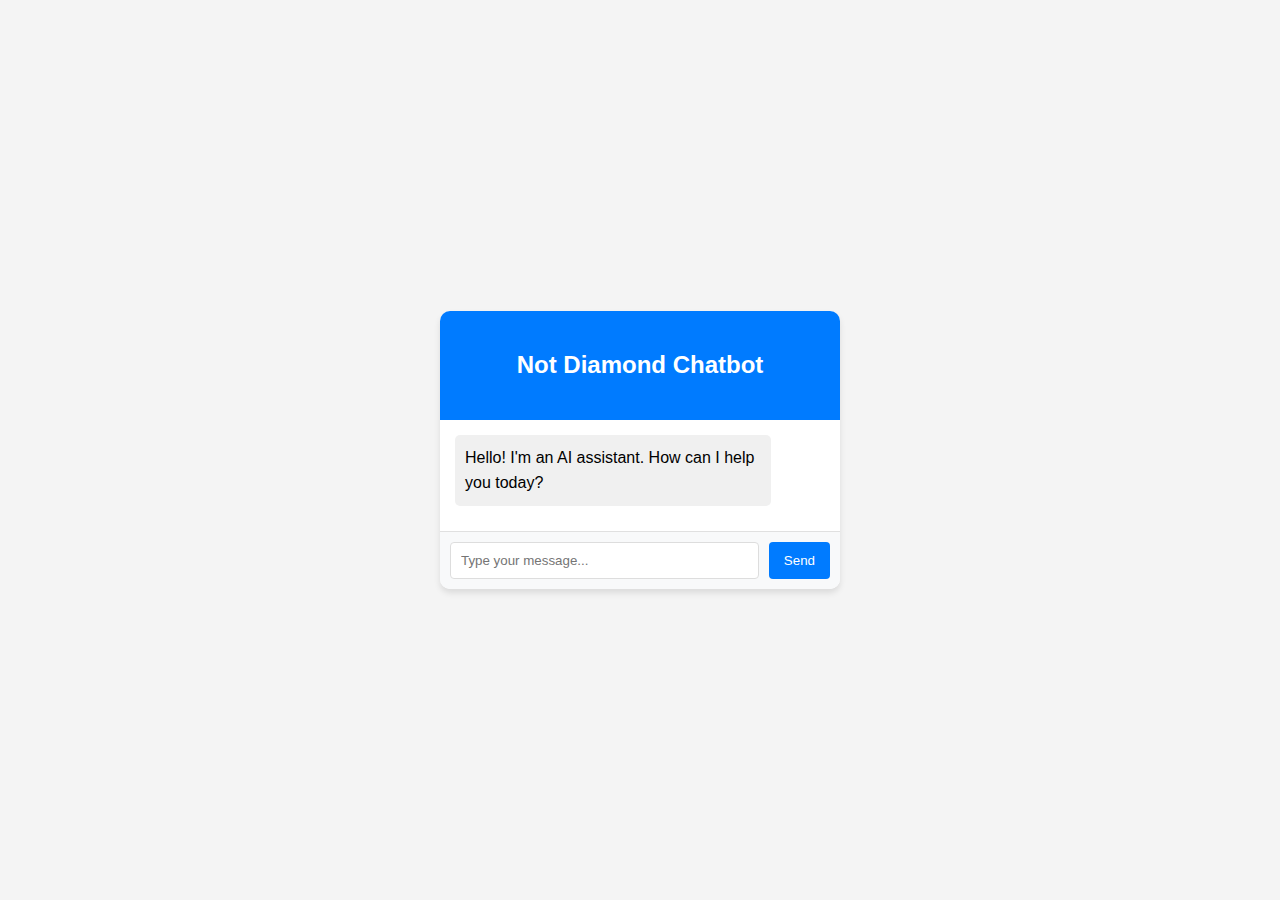
<file: chatbot.html>
<!DOCTYPE html>
<html lang="en">
<head>
    <meta charset="UTF-8">
    <title>Not Diamond Chatbot</title>
    <meta name="viewport" content="width=device-width, initial-scale=1.0">
    <style>
        /* CSS Styles */
        body {
            font-family: 'Arial', sans-serif;
            background-color: #f4f4f4;
            display: flex;
            justify-content: center;
            align-items: center;
            height: 100vh;
            margin: 0;
            line-height: 1.6;
        }

        .chat-container {
            width: 400px;
            background-color: white;
            border-radius: 10px;
            box-shadow: 0 4px 6px rgba(0,0,0,0.1);
            overflow: hidden;
            max-height: 90vh;
            display: flex;
            flex-direction: column;
        }

        .chat-header {
            background-color: #007bff;
            color: white;
            padding: 15px;
            text-align: center;
        }

        .chat-messages {
            flex-grow: 1;
            overflow-y: auto;
            padding: 15px;
            display: flex;
            flex-direction: column;
            max-height: 500px;
        }

        .message {
            margin-bottom: 10px;
            padding: 10px;
            border-radius: 5px;
            max-width: 80%;
            word-wrap: break-word;
        }

        .user-message {
            background-color: #e6f3ff;
            align-self: flex-end;
            margin-left: auto;
            text-align: right;
        }

        .ai-message {
            background-color: #f0f0f0;
            align-self: flex-start;
        }

        .error-message {
            background-color: #ffdddd;
            color: red;
        }

        .chat-input {
            display: flex;
            padding: 10px;
            background-color: #f8f9fa;
            border-top: 1px solid #e0e0e0;
        }

        .chat-input input {
            flex-grow: 1;
            padding: 10px;
            border: 1px solid #ddd;
            border-radius: 4px;
            margin-right: 10px;
        }

        .chat-input button {
            padding: 10px 15px;
            background-color: #007bff;
            color: white;
            border: none;
            border-radius: 4px;
            cursor: pointer;
        }

        .loading {
            text-align: center;
            color: #888;
            padding: 10px;
            font-style: italic;
        }

        /* Responsive Design */
        @media (max-width: 480px) {
            .chat-container {
                width: 95%;
                height: 100vh;
                border-radius: 0;
            }
        }
    </style>
</head>
<body>
    <div class="chat-container">
        <div class="chat-header">
            <h2>Not Diamond Chatbot</h2>
        </div>
        
        <div class="chat-messages" id="chatMessages">
            <!-- Messages will be dynamically added here -->
        </div>
        
        <div class="chat-input">
            <input 
                type="text" 
                id="messageInput" 
                placeholder="Type your message..."
            >
            <button id="sendButton">Send</button>
        </div>
    </div>

    <script>
         document.addEventListener('DOMContentLoaded', () => {
            const messageInput = document.getElementById('messageInput');
            const sendButton = document.getElementById('sendButton');
            const chatMessages = document.getElementById('chatMessages');

            // Not Diamond API Configuration
            const API_ENDPOINT = 'https://api.openai.com/v1/chat/completions';
            const API_KEY = 'sk-1ca72291925e4eac95cb95bccfaa93478e1454c19088f3db';

            // Function to add message to chat
            function addMessage(message, type) {
                const messageElement = document.createElement('div');
                messageElement.classList.add('message', `${type}-message`);
                messageElement.textContent = message;
                chatMessages.appendChild(messageElement);
                
                // Auto-scroll to bottom
                chatMessages.scrollTop = chatMessages.scrollHeight;
            }

            // Function to show loading indicator
            function showLoading() {
                const loadingElement = document.createElement('div');
                loadingElement.classList.add('message', 'loading');
                loadingElement.textContent = 'Generating response...';
                chatMessages.appendChild(loadingElement);
                chatMessages.scrollTop = chatMessages.scrollHeight;
                return loadingElement;
            }

            // Function to remove loading indicator
            function removeLoading(loadingElement) {
                if (loadingElement && loadingElement.parentNode) {
                    loadingElement.parentNode.removeChild(loadingElement);
                }
            }

            // Function to send message
            async function sendMessage() {
                const message = messageInput.value.trim();
                if (!message) return;

                // Add user message
                addMessage(message, 'user');
                messageInput.value = '';
                
                // Disable input during processing
                messageInput.disabled = true;
                sendButton.disabled = true;

                // Show loading indicator
                const loadingElement = showLoading();

                try {
                    // API Call
                    const response = await fetch(API_ENDPOINT, {
                        method: 'POST',
                        headers: {
                            'Content-Type': 'application/json',
                            'Authorization': `Bearer ${API_KEY}`
                        },
                        body: JSON.stringify({
                            model: "gpt-3.5-turbo",
                            messages: [
                                {
                                    role: "system", 
                                    content: "You are a helpful assistant."
                                },
                                {
                                    role: "user", 
                                    content: message
                                }
                            ]
                        })
                    });

                    // Remove loading indicator
                    removeLoading(loadingElement);

                    if (!response.ok) {
                        const errorBody = await response.text();
                        throw new Error(`API request failed: ${errorBody}`);
                    }

                    const data = await response.json();
                    
                    // Extract AI response
                    const aiMessage = data.choices[0].message.content.trim();
                    
                    // Add AI response
                    addMessage(aiMessage, 'ai');
                } catch (error) {
                    console.error('Error:', error);
                    
                    // Remove loading indicator
                    removeLoading(loadingElement);
                    
                    // Add error message
                    addMessage(`Sorry, something went wrong: ${error.message}`, 'error');
                } finally {
                    // Re-enable input
                    messageInput.disabled = false;
                    sendButton.disabled = false;
                    messageInput.focus();
                }
            }

            // Event Listeners
            sendButton.addEventListener('click', sendMessage);
            messageInput.addEventListener('keypress', (e) => {
                if (e.key === 'Enter') {
                    sendMessage();
                }
            });

            // Welcome message
            addMessage('Hello! I\'m an AI assistant. How can I help you today?', 'ai');
        });
    </script>
</body>
</html>
</file>
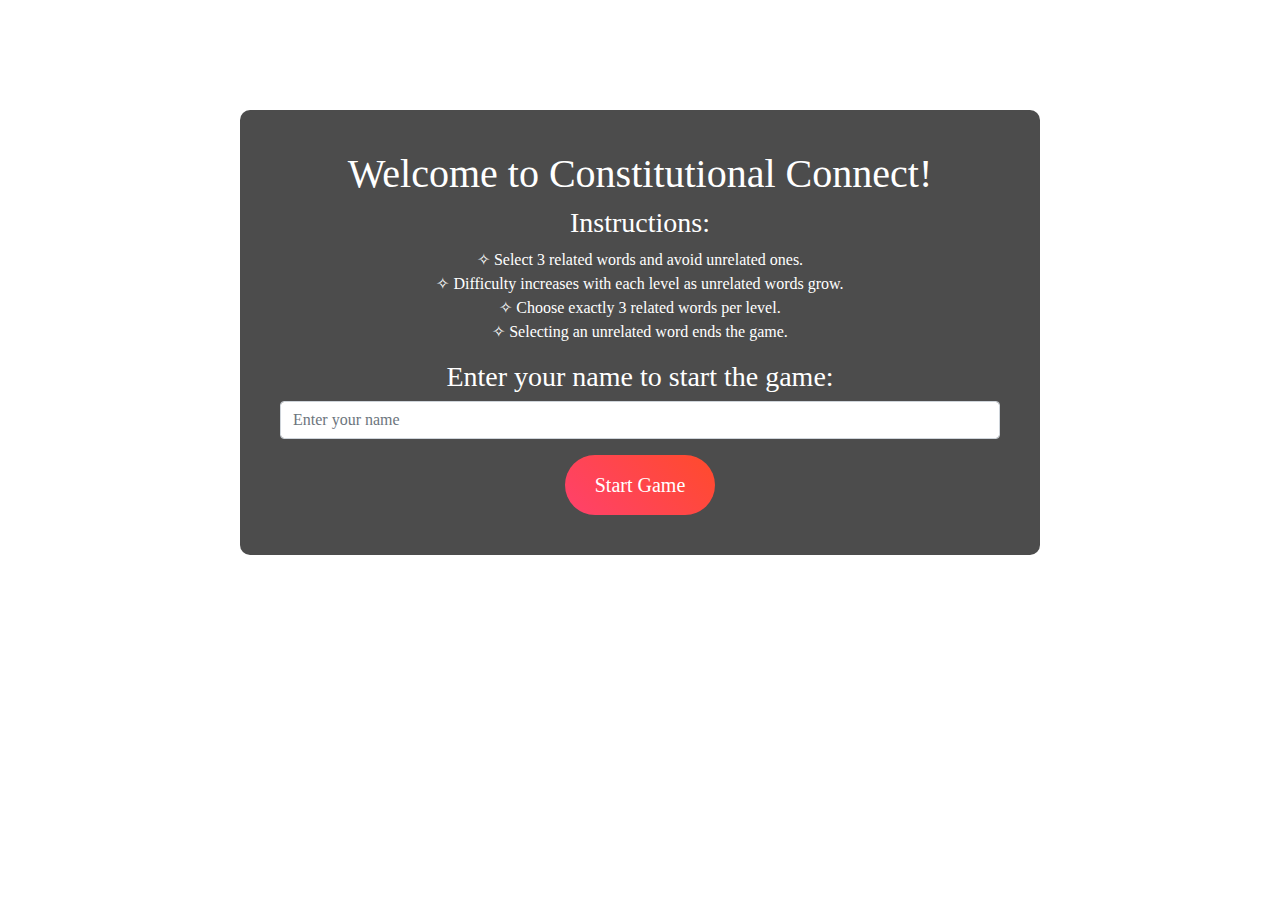
<file: CONSTITUTIONAL CONNECT/constitutionalconnect.html>
<!DOCTYPE html>
<html lang="en">
<head>
    <meta charset="UTF-8">
    <meta name="viewport" content="width=device-width, initial-scale=1.0">
    <title>Constitutional Connect</title>
   
    <link rel="stylesheet" href="https://stackpath.bootstrapcdn.com/bootstrap/4.5.2/css/bootstrap.min.css">
    <link href="https://fonts.googleapis.com/css2?family=Press+Start+2P&display=swap" rel="stylesheet">
    <style>
        body {
            font-family: 'Creepster', cursive;
            background: url(https://i.pinimg.com/originals/46/6b/18/466b185d7e230e884b1d6d638d4507e4.gif);
            background-size: cover;
            color: white;
            text-align: center;
            overflow: hidden;
        }
        .container {
            margin: 20px auto;
            margin-top: 110px;
            padding: 40px;
            border-radius: 10px;
            background-color: rgba(0, 0, 0, 0.7);
            box-shadow: 0 0 20px rgba(255, 255, 255, 0.5);
            width: 80%;
            max-width: 800px;
            animation: fadeIn 1s;
        }
        @keyframes fadeIn {
            from { opacity: 0; }
            to { opacity: 1; }
        }
        .word {
            display: inline-block;
            margin: 15px;
            padding: 15px;
            border: 2px solid #007BFF;
            border-radius: 5px;
            cursor: pointer;
            transition: background-color 0.3s, transform 0.3s;
            font-size: 24px;
        }
        .word:hover {
            background-color: #007BFF;
            color: white;
            transform: scale(1.1);
        }
        .hidden {
            display: none;
        }
        .score {
            font-size: 24px;
            margin-top: 20px;
        }
        .button {
            padding: 15px 30px;
            background: linear-gradient(45deg, #ff416c, #ff4b2b);
            color: white;
            border: none;
            border-radius: 50px;
            cursor: pointer;
            transition: transform 0.3s, box-shadow 0.3s;
            font-size: 20px;
        }
        .button:hover {
            transform: scale(1.1);
            box-shadow: 0 0 10px #ff4b2b;
        }
    </style>
</head>
<body>
    <audio id="backgroundMusic" src="backgroundmusic.mp3" loop></audio>
    <audio id="winSound" src="win.mp3"></audio>
    <audio id="loseSound" src="lose.mp3"></audio>
    <audio id="clickSound" src="click.mp3"></audio>

    <div class="container" id="welcome">
        <h1>Welcome to Constitutional Connect!</h1>
        <h3>Instructions:</h3>
        <p>✧ Select 3 related words and avoid unrelated ones.<br>
            ✧ Difficulty increases with each level as unrelated words grow.<br>
            ✧ Choose exactly 3 related words per level.<br>
            ✧ Selecting an unrelated word ends the game.</p>
        <h3>Enter your name to start the game:</h3>
        <input type="text" id="playerName" class="form-control mb-3" placeholder="Enter your name" required>
        <button class="button" id="startGame">Start Game</button>
    </div>

    <div class="container hidden" id="gameArea">
        <h4 id="greeting"></h4>
        <h2>Select words related to Constitution of India.</h2>
        <div id="levels"></div>
        <div class="score hidden" id="scoreDisplay"></div>
        <button class="button hidden" id="restartGame">Go to Home</button>
    </div>

    <script>
        let currentLevel = 1;
        let selectedWords = [];
        let playerName = "";
        let score = 0;  // Initialize score
        const maxWordsPerLevel = { 1: 3, 2: 3, 3: 3, 4: 3, 5: 3, 6: 3, 7: 3, 8: 3, 9: 3, 10: 3 };
        const levels = {
            1: [
                { text: "Preamble", category: "1" },
                { text: "Team", category: "2" },
                { text: "Rights", category: "1" },
                { text: "Justice", category: "1" },
                { text: "Challenge", category: "2" },
            ],
            2: [
                { text: "Equal", category: "2" },
                { text: "Citizen", category: "1" },
                { text: "Authority", category: "1" },
                { text: "Duty", category: "1" },
                { text: "Liberty", category: "2" },
            ],
            3: [
                { text: "Government", category: "1" },
                { text: "living", category: "2" },
                { text: "Right", category: "2" },
                { text: "Leadership", category: "1" },
                { text: "Law", category: "1" },
               
                { text: "Justice", category: "2" },
                
                { text: "Challenge", category: "2" },
            ],
            4: [
            { text: "Liberty", category: "2" },
            { text: "Equally", category: "2" },
                { text: "Citizen", category: "1" },
                { text: "Authority", category: "1" },
                { text: "Duty", category: "1" },
               
                { text: "Leadership", category: "2" },
            ],
            5: [
                { text: "Preamble", category: "1" },
                { text: "Challenge", category: "2" },
                { text: "Rights", category: "1" },
                { text: "Equal", category: "2" },
                { text: "Justice", category: "1" },
                { text: "Freedom", category: "2" },
                
                
            ],
            6: [
            { text: "Collaboration", category: "2" },
                { text: "Preamble", category: "1" },
                { text: "Creativity", category: "2" },
                { text: "Rights", category: "1" },
                { text: "Justice", category: "1" },
                { text: "Unity", category: "2" },
               
                { text: "Respect", category: "2" },
                
            ],
            7: [
                { text: "Liberty", category: "1" },
              
                
                { text: "Teamwork", category: "2" },
                { text: "Solidarity", category: "2" },
                { text: "Duty", category: "1" },
                { text: "Innovation", category: "2" },
                { text: "Technology", category: "2" },
                { text: "Authority", category: "1" },
            ],
            8: [
                { text: "Citizen", category: "1" },
                
               
                { text: "Right", category: "2" },
                { text: "Justice", category: "2" },
                { text: "Leadership", category: "1" },
                { text: "pledge", category: "2" },
                { text: "Law", category: "1" },
                { text: "Challenge", category: "2" },
            ],
            9: [
                { text: "Government", category: "1" },
               
                
                { text: "Rights", category: "2" },
                { text: "Justice", category: "2" },
                { text: "Imagination", category: "2" },
                { text: "Law", category: "1" },
                { text: "Collaboration", category: "2" },
                { text: "Leadership", category: "1" },
            ],
            10: [
               
           
              
                { text: "Freedom", category: "2" },
                { text: "Unity", category: "2" },
                { text: "Innovation", category: "2" },
                { text: "Rights", category: "1" },
                { text: "Technology", category: "2" },
                { text: "Justice", category: "1" },
                { text: "Creativity", category: "2" },
                { text: "Preamble", category: "1" },
            ],
            // ... other levels here ...
        };

        // Play background music on name input
        const playerNameInput = document.getElementById("playerName");
        const bgMusic = document.getElementById("backgroundMusic");
        playerNameInput.addEventListener("input", () => {
            if (!bgMusic.paused) return;
            bgMusic.play().catch(() => {
                console.warn("Autoplay blocked. Music will play on interaction.");
            });
        });

        // Start Game
        document.getElementById("startGame").addEventListener("click", function () {
            const nameInput = playerNameInput.value.trim();
            if (!nameInput) {
                alert("Please enter your name!");
                return;
            }
            playerName = nameInput;
            document.getElementById("welcome").classList.add("hidden");
            document.getElementById("gameArea").classList.remove("hidden");
            document.getElementById("greeting").textContent = `Hello, ${playerName}!`;
            loadLevel(currentLevel);
        });

        // Load Level
        function loadLevel(level) {
            selectedWords = [];
            const levelContainer = document.getElementById("levels");
            levelContainer.innerHTML = `<h3>Level ${level}</h3>`;
            levels[level].forEach((wordObj) => {
                const word = document.createElement("div");
                word.classList.add("word");
                word.textContent = wordObj.text;
                word.dataset.category = wordObj.category;
                word.addEventListener("click", handleWordClick);
                levelContainer.appendChild(word);
            });
        }

        // Handle Word Click
        function handleWordClick() {
            document.getElementById("clickSound").play();
            this.style.backgroundColor = "#28a745";
            this.style.color = "white";
            this.style.pointerEvents = "none";
            selectedWords.push(this);
            if (selectedWords.length === maxWordsPerLevel[currentLevel]) {
                checkSelection();
            }
        }

        // Check Selection
        function checkSelection() {
            const category = selectedWords[0].dataset.category;
            const allSameCategory = selectedWords.every((word) => word.dataset.category === category);
            if (allSameCategory) {
                score += 10;  // Increase score when correct
                if (currentLevel < Object.keys(levels).length) {
                    currentLevel++;
                    loadLevel(currentLevel);
                } else {
                    endGame(true);
                }
            } else {
                endGame(false);
            }
        }

        // End Game
        function endGame(won) {
            document.getElementById("levels").innerHTML = "";
            const scoreDisplay = document.getElementById("scoreDisplay");
            scoreDisplay.textContent = `Score: ${score} | ${won ? "You Won!" : "Game Over!"}`;
            scoreDisplay.classList.remove("hidden");
            document.getElementById(won ? "winSound" : "loseSound").play();
            document.getElementById("restartGame").classList.remove("hidden");
        }

        // Restart Game
        document.getElementById("restartGame").addEventListener("click", function () {
            currentLevel = 1;
            score = 0;  // Reset score
            document.getElementById("scoreDisplay").classList.add("hidden");
            document.getElementById("restartGame").classList.add("hidden");
            document.getElementById("gameArea").classList.add("hidden");
            document.getElementById("welcome").classList.remove("hidden");
        });
    </script>
</body>
</html>

<!--Documentation-->
<!--
1.Background Music :
https://pixabay.com/music/video-games-retro-game-arcade-short-236130/
2.Win sound:
https://pixabay.com/sound-effects/classic-game-action-positive-1-224407/
3. lose sound:
https://pixabay.com/sound-effects/8-bit-video-game-fail-version-2-145478/
4.background Image
https://i.pinimg.com/originals/46/6b/18/466b185d7e230e884b1d6d638d4507e4.gif
5.fonts:
https://fonts.googleapis.com/css2?family=Press+Start+2P&display=swap
-->
</file>
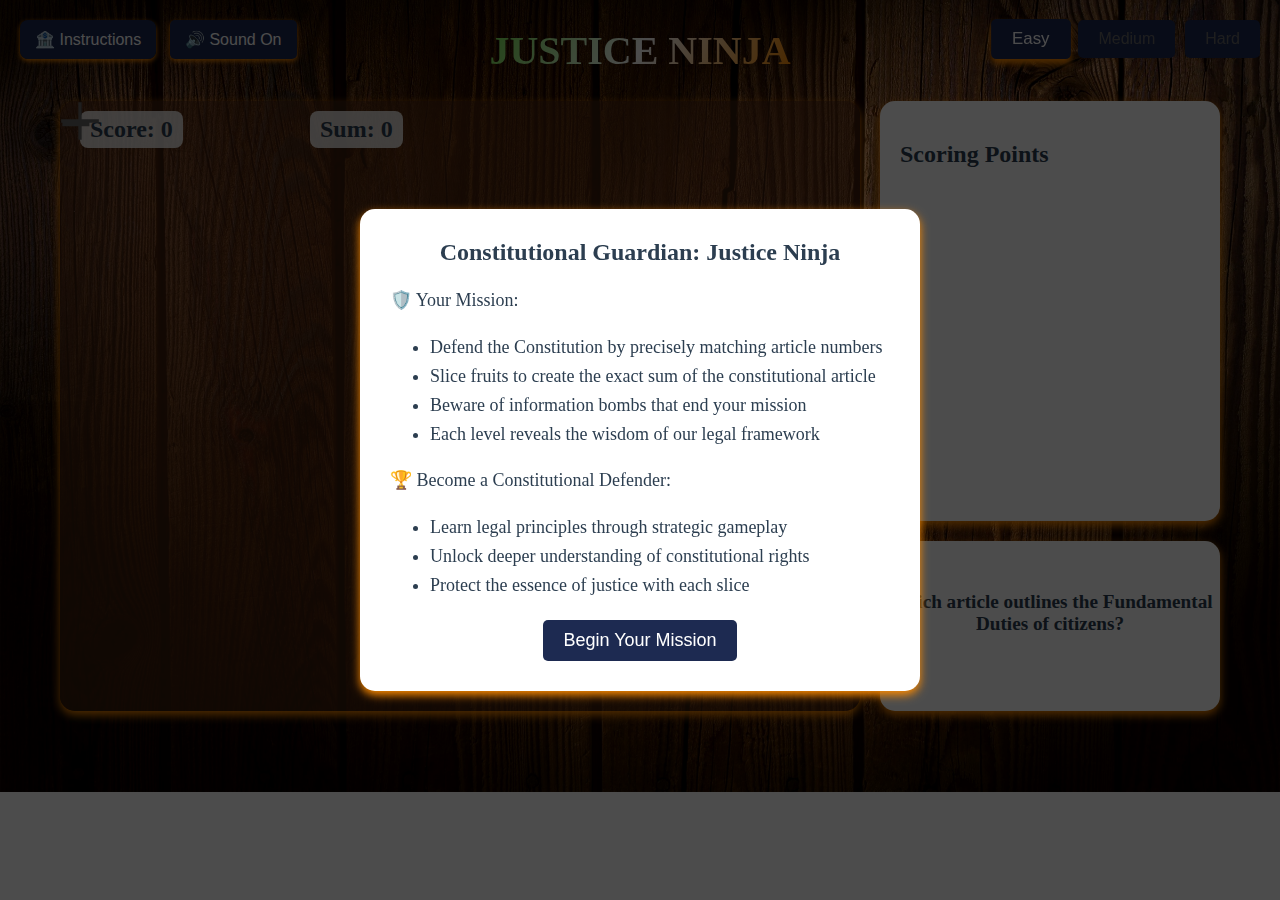
<file: JUSTICE NINJA/ninja.html>
<!DOCTYPE html>
<html lang="en">

<head>
    <meta charset="UTF-8">
    <title>Constitutional Quiz Fruit Ninja</title>
    <style>
        /* General body styles */
        body {
            margin: 0;
            padding: 0;
            display: flex;
            flex-direction: column;
            align-items: center;
            background: url(download.jpg);
            color: #2c3e50;
            font-family: 'Merriweather', serif;
            background-size: cover;
            background-position: center;
            background-repeat: no-repeat;
            height: 100%;
            width: 100%;

        }

        button {
            padding: 10px 15px;
            background: linear-gradient(135deg, #1D2A51, #1D2A51);
            color: white;
            border: none;
            border-radius: 8px;
            cursor: pointer;
            font-size: 16px;
            transition: background-color 0.3s ease, transform 0.3s ease, box-shadow 0.3s ease;
        }

        button:hover {
            background: linear-gradient(135deg, #1D2A51, #1D2A51);
            transform: translateY(-2px);
            box-shadow: 0 8px 12px #FF8C00;
        }

        #page-instructions-btn {
            position: absolute;
            top: 20px;
            left: 20px;
            z-index: 1500;
            box-shadow: 0 2px 5px #FF8C00;
        }

        #sound-toggle {
            position: fixed;
            top: 20px;
            left: 170px;
            z-index: 1500;
        }

        .mode-selection {
            position: fixed;
            top: 20px;
            right: 20px;
            margin: 0;
            display: flex;
            gap: 10px;
        }

        .mode-selection button {
            padding: 10px 20px;
            background-color: #e0e0e0;
            color: #666;
            border: none;
            border-radius: 5px;
            cursor: pointer;
            font-size: 16px;
            transition: all 0.3s ease;
            outline: none;
        }

        .mode-selection button.selected {
            background-color: #1D2A51;
            color: white;
            transform: scale(1.05);
            box-shadow: 0 4px 6px #FF8C00;
        }

        .mode-selection button:hover {
            background-color: #1D2A51;
            color: white;
        }

        .container {
            display: flex;
            flex-direction: row;
            align-items: flex-start;
            justify-content: center;
            gap: 20px;
            margin-bottom: 20px;
        }

        #game-container {
            width: 800px;
            height: 610px;
            background-color: #5e32158c;
            position: relative;
            overflow: hidden;
            cursor: none;
            border-radius: 15px;
            box-shadow: 0 4px 10px #FF8C00;
        }

        .fruit,
        .fruit-half {
            position: absolute;
            display: flex;
            align-items: center;
            justify-content: center;
            user-select: none;
        }

        .fruit {
            width: 80px;
            height: 80px;
            font-size: 55px;
        }

        .fruit-half {
            width: 40px;
            height: 80px;
            font-size: 55px;
            overflow: hidden;
            pointer-events: none;
        }

        .fruit-half.left {
            justify-content: flex-end;
        }

        .fruit-half.right {
            justify-content: flex-start;
        }

        @keyframes split-left {
            0% {
                transform: translateX(0) rotate(0deg);
                opacity: 1;
            }

            100% {
                transform: translateX(-100px) rotate(-45deg);
                opacity: 0;
            }
        }

        @keyframes split-right {
            0% {
                transform: translateX(0) rotate(0deg);
                opacity: 1;
            }

            100% {
                transform: translateX(100px) rotate(45deg);
                opacity: 0;
            }
        }

        .slice {
            position: absolute;
            pointer-events: none;
            background: linear-gradient(to right, transparent 0%, rgba(255, 255, 255, 0.8) 50%, transparent 100%);
            height: 2px;
            transform-origin: left center;
            opacity: 0;
        }

        @keyframes sliceAnimation {
            0% {
                width: 0;
                opacity: 1;
            }

            100% {
                width: 150px;
                opacity: 0;
            }
        }

        .sword-cursor {
            position: absolute;
            pointer-events: none;
            z-index: 1000;
            background-image: url("data:image/svg+xml,%3Csvg xmlns='http://www.w3.org/2000/svg' viewBox='0 0 24 24' fill='none' stroke='%23666' stroke-width='2'%3E%3Cpath d='M14.5 17.5L3 6M4 4l16 16m0-16L4 20'/%3E%3C/svg%3E");
            background-size: contain;
            transform: rotate(-45deg);
            width: 40px;
            height: 40px;
        }

        #score,
        #current-sum {
            font-size: 24px;
            font-weight: bold;
            position: absolute;
            top: 10px;
            background-color: rgba(255, 255, 255, 0.8);
            padding: 5px 10px;
            border-radius: 8px;
        }

        #score {
            left: 20px;
        }

        #current-sum {
            left: 250px;
        }

        #right-panel {
            width: 300px;
            background: #fff;
            padding: 20px;
            box-shadow: 0 4px 10px #FF8C00;
            border-radius: 15px;
            height: 380px;
            overflow-y: auto;
        }

        .fruit-info {
            margin-bottom: 10px;
            font-size: 18px;
            display: flex;
            justify-content: space-between;
            align-items: center;
        }

        .fruit-info .emoji {
            font-size: 30px;
            margin-right: 10px;
        }

        .fruit-info .details {
            display: flex;
            align-items: center;
        }

        .fruit-info .points {
            color: #1abc9c;
            font-weight: bold;
        }

        #question {
            border-radius: 15px;
            background-color: white;
            box-shadow: 0 4px 10px #FF8C00;
            font-size: 1.2rem;
            font-weight: bold;
            margin-top: 20px;
            color: #2c3e50;
            text-align: center;
            width: 340px;
            height: 120px;
            padding-top: 50px;
        }

        #modal-overlay {
            display: none;
            position: fixed;
            top: 0;
            left: 0;
            width: 100%;
            height: 100%;
            background-color: rgba(0, 0, 0, 0.5);
            z-index: 1500;
            justify-content: center;
            align-items: center;
        }

        .modal-content {
            background-color: white;
            padding: 30px;
            border-radius: 15px;
            width: 400px;
            text-align: center;
            box-shadow: 0 4px 10px #FF8C00;
        }

        .modal-title {
            font-size: 24px;
            font-weight: bold;
            margin-bottom: 15px;
            color: #2c3e50;
        }

        .modal-message {
            font-size: 18px;
            margin-bottom: 15px;
            color: #34495e;
        }

        .modal-details {
            font-size: 16px;
            color: #34495e;
            margin-top: 10px;
        }

        .modal-close {
            background-color: #4CAF50;
            color: white;
            border: none;
            padding: 10px 20px;
            border-radius: 5px;
            cursor: pointer;
            margin-top: 15px;
        }

        @keyframes float-up {
            0% {
                bottom: -60px;
            }

            100% {
                bottom: 100%;
            }
        }

        @keyframes rotate {
            0% {
                transform: rotate(0deg);
            }

            100% {
                transform: rotate(360deg);
            }
        }

        @keyframes pulse {

            0%,
            100% {
                transform: scale(1);
            }

            50% {
                transform: scale(1.1);
            }
        }

        @keyframes explode {
            0% {
                transform: scale(1);
                opacity: 1;
            }

            100% {
                transform: scale(3);
                opacity: 0;
            }
        }

        #game-over {
            position: absolute;
            top: 50%;
            left: 50%;
            transform: translate(-50%, -50%);
            font-size: 48px;
            font-weight: bold;
            color: red;
            text-shadow: black 10px;
            z-index: 1000;
        }

        #restart-btn {
            position: absolute;
            bottom: 20px;
            left: 50%;
            transform: translateX(-50%);
            padding: 10px 20px;
            font-size: 18px;
            background-color: #4CAF50;
            color: white;
            border: none;
            border-radius: 5px;
            cursor: pointer;
        }

        .locked-fruit {
            opacity: 0.5;
            cursor: not-allowed;
        }

        .container-1 {
            display: flex;
            flex-direction: column;
        }

        .fruit-emoji {
            font-size: 55px;
        }

        .fruit-points {
            font-size: 18px;
            font-weight: bold;
            color: #1abc9c;
            position: absolute;
            bottom: -25px;
        }

        #instructions-overlay {
            display: flex;
            position: fixed;
            top: 0;
            left: 0;
            width: 100%;
            height: 100%;
            background-color: rgba(0, 0, 0, 0.7);
            z-index: 2000;
            justify-content: center;
            align-items: center;
        }

        .instructions-content {
            background-color: white;
            padding: 30px;
            border-radius: 15px;
            width: 500px;
            text-align: center;
            box-shadow: 0 4px 10px #FF8C00;
        }

        .instructions-title {
            font-size: 24px;
            font-weight: bold;
            margin-bottom: 20px;
            color: #2c3e50;
        }

        .instructions-text {
            font-size: 18px;
            line-height: 1.6;
            margin-bottom: 20px;
            text-align: left;
        }

        .start-game-btn {
            background-color: #4CAF50;
            color: white;
            border: none;
            padding: 10px 20px;
            border-radius: 5px;
            font-size: 18px;
            cursor: pointer;
            transition: background-color 0.3s ease;
        }

        .start-game-btn:hover {
            background-color: #45a049;
        }

        h1 {
            font-size: 2.5em;
            background: linear-gradient(120deg, rgb(122, 232, 82), rgb(255, 255, 255), rgb(249, 137, 0));
            background-clip: text;
            -webkit-background-clip: text;
            -webkit-text-fill-color: transparent;
            outline: none;
            color: rgb(122, 232, 82);
            /* Fallback color */
        }
    </style>
</head>

<body>
    <!-- Main game interface -->
    <button id="page-instructions-btn">🏦 Instructions</button>
    <button id="sound-toggle"
        style="position: absolute; top: 20px; left: 170px; padding: 10px 15px; background-color: #1D2A51; color: white; border: none; border-radius: 5px; cursor: pointer; font-size: 16px; z-index: 1500;box-shadow: 0 2px 5px #FF8C00;">
        🔊 Sound On
    </button>
    <!-- Overlay displaying game instructions -->
    <div id="instructions-overlay">
        <div class="instructions-content">
            <div class="instructions-title">Constitutional Guardian: Justice Ninja</div>
            <div class="instructions-text">
                <p>🛡️ Your Mission:</p>
                <ul>
                    <li>Defend the Constitution by precisely matching article numbers</li>
                    <li>Slice fruits to create the exact sum of the constitutional article</li>
                    <li>Beware of information bombs that end your mission</li>
                    <li>Each level reveals the wisdom of our legal framework</li>
                </ul>
                <p>🏆 Become a Constitutional Defender:</p>
                <ul>
                    <li>Learn legal principles through strategic gameplay</li>
                    <li>Unlock deeper understanding of constitutional rights</li>
                    <li>Protect the essence of justice with each slice</li>
                </ul>
            </div>
            <button class="start-game-btn">Begin Your Mission</button>
        </div>
    </div>

    <h1>JUSTICE NINJA</h1>
    <!-- Buttons for selecting game difficulty modes -->
    <div class="mode-selection">
        <button id="easy-btn">Easy</button>
        <button id="medium-btn">Medium</button>
        <button id="hard-btn">Hard</button>
    </div>
    <div class="container">
        <!-- Container for the game area, score display, and sword cursor -->
        <div id="game-container">
            <div id="score">Score: 0</div>
            <div id="current-sum">Sum: 0</div>
            <div class="sword-cursor"></div>
        </div>
        <div class="container-1">
            <div id="right-panel">
                <h2>Scoring Points</h2>
                <div id="fruit-info-list"></div>
            </div>
            <div id="question">Question Placeholder</div>
        </div>
    </div>
    <!-- Modal that displays feedback for correct/incorrect answers -->
    <div id="modal-overlay">
        <div class="modal-content">
            <div class="modal-title"></div>
            <div class="modal-message"></div>
            <div class="modal-details"></div>
            <button class="modal-close">Continue</button>
        </div>
    </div>
    <!-- Audio elements for slicing sound and bomb sound -->
    <audio id="slice-sound" preload="auto">
        <source src="slice.mp4" type="audio/mp4">
    </audio>
    <audio id="bomb-sound" preload="auto">
        <source src="bomb.mp4" type="audio/mp4">
    </audio>
    <audio id="background-music" loop preload="auto">
        <source src="ninja music.mp3" type="audio/mp3">
        Your browser does not support the audio element.
    </audio>


    <script>
        // Get references to HTML elements required for the game
        const gameContainer = document.getElementById('game-container');
        const scoreElement = document.getElementById('score');
        const currentSumElement = document.getElementById('current-sum');
        const questionElement = document.getElementById('question');
        const fruitInfoListElement = document.getElementById('fruit-info-list');
        const swordCursor = document.querySelector('.sword-cursor');
        const modalOverlay = document.getElementById('modal-overlay');
        const modalTitle = modalOverlay.querySelector('.modal-title');
        const modalMessage = modalOverlay.querySelector('.modal-message');
        const modalDetails = modalOverlay.querySelector('.modal-details');
        const modalClose = modalOverlay.querySelector('.modal-close');
        const backgroundMusic = document.getElementById('background-music');

        // Initialize game state variables (score, current sum, etc.)
        let score = 0;
        let currentSum = 0;
        let targetArticle = 0;
        let lastMouseX = 0;
        let lastMouseY = 0;
        let isSlicing = false;
        let fruitSpawnInterval;
        let isGameOver = false;
        let currentMode = 'easy';// Default game mode

        // Object to hold references to the difficulty mode buttons
        const modeButtons = {
            easy: document.getElementById('easy-btn'),
            medium: document.getElementById('medium-btn'),
            hard: document.getElementById('hard-btn')
        };

        // Function to update the styles of mode buttons based on the selected mode
        function updateModeButtonStyles(selectedMode) {
            Object.values(modeButtons).forEach(button => {
                button.classList.remove('selected');
            });

            modeButtons[selectedMode].classList.add('selected');
        }

        // Function to set the game mode and update the fruit spawn rate accordingly
        function setMode(mode) {
            currentMode = mode;// Set the current mode

            updateModeButtonStyles(mode); // Update button styles for the selected mode

            if (fruitSpawnInterval) {
                clearInterval(fruitSpawnInterval);  // Clear existing interval if present
            }

            // Set fruit spawn interval based on selected difficulty
            switch (mode) {
                case 'easy':
                    fruitSpawnInterval = setInterval(createFruit, 2000);
                    break;
                case 'medium':
                    fruitSpawnInterval = setInterval(createFruit, 1500);
                    break;
                case 'hard':
                    fruitSpawnInterval = setInterval(createFruit, 1000);
                    break;
            }

            if (!isGameOver) {
                startNewQuestion(); // Start a new question if the game isn't over
            }
        }

        // Event listeners for difficulty mode selection buttons
        Object.keys(modeButtons).forEach(mode => {
            modeButtons[mode].addEventListener('click', () => setMode(mode));
        });

        document.addEventListener('DOMContentLoaded', () => {
            setMode('easy');
        });

        // Function to get a random question based on the selected mode
        function getQuestionForMode(mode) {
            let filteredQuestions;
            switch (mode) {
                case 'easy':
                    filteredQuestions = constitutionalQuestions.filter(q => q.answer > 150);
                    break;
                case 'medium':
                    filteredQuestions = constitutionalQuestions.filter(q => q.answer > 50 && q.answer <= 150);
                    break;
                case 'hard':
                    filteredQuestions = constitutionalQuestions.filter(q => q.answer <= 50);
                    break;
            }

            if (filteredQuestions.length === 0) {
                filteredQuestions = constitutionalQuestions;
            }

            return filteredQuestions[Math.floor(Math.random() * filteredQuestions.length)];
        }

        // Function to start a new question and reset the current sum
        function startNewQuestion() {
            if (isGameOver) return;

            currentSum = 0;
            currentSumElement.textContent = `Sum: ${currentSum}`;

            const questionObj = getQuestionForMode(currentMode);
            targetArticle = questionObj.answer;
            questionElement.textContent = questionObj.question;

            setMode(currentMode); // Set the current mode again to ensure correct spawning
        }

        // Function to restart the game
        function restartGame() {
            const gameOverDiv = document.getElementById('game-over');
            const restartBtn = document.getElementById('restart-btn');
            if (gameOverDiv) gameContainer.removeChild(gameOverDiv);
            if (restartBtn) gameContainer.removeChild(restartBtn);

            isGameOver = false;
            score = 0;
            currentSum = 0;
            scoreElement.textContent = 'Score: 0';
            currentSumElement.textContent = 'Sum: 0';

            startNewQuestion();
        }

        // Function to initialize the game and show instructions
        document.addEventListener('DOMContentLoaded', () => {
            const instructionsOverlay = document.getElementById('instructions-overlay');
            const startGameBtn = document.querySelector('.start-game-btn');
            const pageInstructionsBtn = document.getElementById('page-instructions-btn');
            let isFirstStart = true;

            // Function to start the game when the start button is clicked
            function startGame() {
                instructionsOverlay.style.display = 'none';
                backgroundMusic.play();
                if (isFirstStart) {
                    updateFruitInfoList();
                    startNewQuestion();
                    isFirstStart = false;
                }
            }

            startGameBtn.addEventListener('click', startGame);

            pageInstructionsBtn.addEventListener('click', () => {
                instructionsOverlay.style.display = 'flex';

                startGameBtn.textContent = 'Got it!';

                if (fruitSpawnInterval) {
                    clearInterval(fruitSpawnInterval);
                }
            });

            startGameBtn.addEventListener('click', () => {
                if (startGameBtn.textContent === 'Got it!') {
                    instructionsOverlay.style.display = 'none';

                    if (!isGameOver) {
                        fruitSpawnInterval = setInterval(createFruit, 1500);

                        startGameBtn.textContent = 'Start Game';
                    }
                }
            });
        });

        const constitutionalQuestions = [
            {
                question: "Which article guarantees the right to move the Supreme Court for enforcement of Fundamental Rights?",
                answer: 32,
                details: "Article 32 provides the right to individuals to move the Supreme Court to seek justice when they feel that their rights are 'unduly deprived'."
            },
            {
                question: "Which article provides the right to equality before law?",
                answer: 14,
                details: "Article 14 ensures equality before the law and equal protection of the laws within the territory of India."
            },
            {
                question: "Which article outlines the Fundamental Duties of citizens?",
                answer: 51,
                details: "Article 51A outlines the fundamental duties of every citizen of India, which includes respecting the Constitution, the national flag, and the national anthem."
            },
            {
                question: "Which article protects life and personal liberty?",
                answer: 21,
                details: "Article 21 guarantees the protection of life and personal liberty, stating no person shall be deprived of his life or personal liberty except according to procedure established by law."
            },
            {
                question: "Which article provides freedom of speech and expression?",
                answer: 19,
                details: "Article 19 guarantees the freedom of speech and expression, allowing individuals to express themselves freely but subject to reasonable restrictions."
            },
            {
                question: "Which article deals with the Right against Exploitation?",
                answer: 23,
                details: "Article 23 prohibits human trafficking, forced labor, and similar forms of exploitation."
            },
            {
                question: "Which article ensures the Right to Education?",
                answer: 21,
                details: "Article 21A provides the right to free and compulsory education for all children aged 6 to 14 years."
            },
            {
                question: "Which article pertains to the abolition of untouchability?",
                answer: 17,
                details: "Article 17 abolishes untouchability and forbids its practice in any form."
            },
            {
                question: "Which article provides for the protection of interests of minorities?",
                answer: 29,
                details: "Article 29 ensures the protection of the interests of minorities by giving them the right to conserve their culture, language, or script."
            },
            {
                question: "Which article specifies the structure of the Indian Parliament?",
                answer: 79,
                details: "Article 79 establishes the Parliament of India, consisting of the President and two Houses, the Council of States (Rajya Sabha) and the House of the People (Lok Sabha)."
            },
            {
                question: "Which article grants the President the power to grant pardons?",
                answer: 72,
                details: "Article 72 empowers the President of India to grant pardons, reprieves, respites, or remissions of punishment under certain conditions."
            },
            {
                question: "Which article allows the formation of new states and alteration of areas, boundaries, or names of existing states?",
                answer: 3,
                details: "Article 3 allows Parliament to form new states and alter the areas, boundaries, or names of existing states by law."
            },
            {
                question: "Which article deals with the emergency provisions in the Constitution?",
                answer: 352,
                details: "Article 352 explains the provisions for a national emergency due to war, external aggression, or armed rebellion."
            },
            {
                question: "Which article mandates the separation of judiciary from the executive?",
                answer: 50,
                details: "Article 50 mandates the separation of the judiciary from the executive in the public services of the state."
            },
            {
                question: "Which article of the Constitution deals with the Uniform Civil Code?",
                answer: 44,
                details: "Article 44 of the Directive Principles of State Policy states that the State shall endeavor to secure a Uniform Civil Code for all citizens throughout the territory of India."
            },
            {
                question: "Which article provides for the establishment of the Supreme Court?",
                answer: 124,
                details: "Article 124 provides for the establishment and constitution of the Supreme Court of India."
            },
            {
                question: "Which article ensures the right to constitutional remedies?",
                answer: 32,
                details: "Article 32 provides the right to constitutional remedies, allowing individuals to approach the Supreme Court for enforcement of Fundamental Rights."
            },
            {
                question: "Which article empowers the Parliament to make laws on State List in national interest?",
                answer: 249,
                details: "Article 249 allows Parliament to make laws on matters enumerated in the State List in the national interest if the Rajya Sabha passes a resolution by a two-thirds majority."
            }
        ];
        const articles = [
            { emoji: '🍊', points: 2 },
            { emoji: '🍓', points: 3 },
            { emoji: '🍎', points: 5 },
            { emoji: '🍇', points: 7 },
            { emoji: '🍑', points: 10 },
            { emoji: '🍐', points: 15 },
            { emoji: '💣', points: 0, isBomb: true }
        ];

        // Event listener to track mouse movements and update sword cursor position
        gameContainer.addEventListener('mousemove', (e) => {
            if (isGameOver) return;

            const rect = gameContainer.getBoundingClientRect();
            const x = e.clientX - rect.left;
            const y = e.clientY - rect.top;

            swordCursor.style.left = `${x - 15}px`;
            swordCursor.style.top = `${y - 15}px`;

            if (lastMouseX && lastMouseY) {
                const angle = Math.atan2(y - lastMouseY, x - lastMouseX) * 180 / Math.PI;
                swordCursor.style.transform = `rotate(${angle}deg)`;
            }

            lastMouseX = x;
            lastMouseY = y;

            if (isSlicing) {
                createSliceEffect(x, y, angle);
            }
        });

        // Event listeners to detect when the mouse is pressed or released for slicing
        gameContainer.addEventListener('mousedown', () => {
            if (!isGameOver) {
                isSlicing = true;
            }
        });

        gameContainer.addEventListener('mouseup', () => {
            isSlicing = false;
        });

        function createSliceEffect(x, y, angle) {
            const slice = document.createElement('div');
            slice.className = 'slice';
            slice.style.left = `${x}px`;
            slice.style.top = `${y}px`;
            slice.style.transform = `rotate(${angle}deg)`;
            slice.style.animation = 'sliceAnimation 0.2s linear forwards';

            gameContainer.appendChild(slice);

            setTimeout(() => {
                gameContainer.removeChild(slice);
            }, 200);
        }

        // Function to create and spawn new fruit in the game
        function createFruit() {
            const fruit = document.createElement('div');
            const articleInfo = articles[Math.floor(Math.random() * articles.length)];

            fruit.className = 'fruit';
            fruit.innerHTML = `
                <span class="fruit-emoji">${articleInfo.emoji}</span>
                <span class="fruit-points">+${articleInfo.points}</span>
            `;
            fruit.dataset.points = articleInfo.points;
            fruit.dataset.article = articleInfo.article;

            if (articleInfo.isBomb) {
                fruit.classList.add('bomb');
            }

            const startX = Math.random() * (gameContainer.offsetWidth - 60);
            const duration = 3 + Math.random() * 2;

            fruit.style.left = `${startX}px`;
            fruit.style.animation = `
                float-up ${duration}s linear,
                rotate ${duration * 2}s linear infinite
            `;

            fruit.addEventListener('mouseenter', (e) => {
                if (isSlicing && !fruit.classList.contains('locked-fruit')) {
                    if (fruit.classList.contains('bomb')) {
                        endGame();
                    } else {
                        sliceFruit(fruit);
                    }
                }
            });

            gameContainer.appendChild(fruit);

            setTimeout(() => {
                if (fruit.parentNode === gameContainer && !isGameOver) {
                    gameContainer.removeChild(fruit);
                }
            }, duration * 1000);
        }

        // Function to handle the slicing of fruit when the user interacts with it
        function sliceFruit(fruit) {
            if (!fruit.classList.contains('sliced')) {
                // Play slicing sound
                const sliceSound = document.getElementById('slice-sound');
                sliceSound.currentTime = 0;
                sliceSound.play();
            }
            if (!fruit.classList.contains('sliced')) {
                const fruitPoints = parseInt(fruit.dataset.points);
                currentSum += fruitPoints;
                currentSumElement.textContent = `Sum: ${currentSum}`;
                fruit.classList.add('sliced');
                fruit.classList.add('locked-fruit');

                const leftHalf = document.createElement('div');
                const rightHalf = document.createElement('div');

                leftHalf.className = 'fruit-half left';
                rightHalf.className = 'fruit-half right';

                leftHalf.innerHTML = fruit.innerHTML;
                rightHalf.innerHTML = fruit.innerHTML;

                const fruitRect = fruit.getBoundingClientRect();
                const containerRect = gameContainer.getBoundingClientRect();

                const fruitX = fruitRect.left - containerRect.left;
                const fruitY = fruitRect.top - containerRect.top;

                leftHalf.style.left = `${fruitX}px`;
                leftHalf.style.top = `${fruitY}px`;
                rightHalf.style.left = `${fruitX + 30}px`;
                rightHalf.style.top = `${fruitY}px`;

                leftHalf.style.animation = 'split-left 0.5s ease-out forwards';
                rightHalf.style.animation = 'split-right 0.5s ease-out forwards';

                gameContainer.appendChild(leftHalf);
                gameContainer.appendChild(rightHalf);

                fruit.remove();

                setTimeout(() => {
                    leftHalf.remove();
                    rightHalf.remove();
                }, 500);

                checkSolution();
            }
        }

        // Function to check if the sliced fruit sums match the target article number
        function checkSolution() {
            if (currentSum === targetArticle) {
                score += 100;
                scoreElement.textContent = `Score: ${score}`;
                showResult(true);
            } else if (currentSum > targetArticle) {
                showResult(false);
            }
        }

        // Function to display the result of the player's action (correct or incorrect)
        function showResult(isCorrect) {
            const currentQuestion = constitutionalQuestions.find(q => q.answer === targetArticle);

            if (isCorrect) {
                modalTitle.textContent = 'Correct!';
                modalTitle.style.color = 'green';
                modalMessage.textContent = `You successfully matched Article ${targetArticle} by slicing fruits!`;
            } else {
                modalTitle.textContent = 'Incorrect';
                modalTitle.style.color = 'red';
                modalMessage.textContent = `Your sum (${currentSum}) does not match Article ${targetArticle}. Try again!`;
            }

            modalDetails.textContent = currentQuestion.details;

            modalOverlay.style.display = 'flex';

            modalClose.onclick = () => {
                modalOverlay.style.display = 'none';
                resetLevel();
            };
        }

        // Function to reset the game state and start a new game
        function resetLevel() {
            const fruits = document.querySelectorAll('.fruit, .fruit-half, .locked-fruit');
            fruits.forEach(fruit => {
                if (fruit.parentNode === gameContainer) {
                    gameContainer.removeChild(fruit);
                }
            });

            startNewQuestion();
        }

        // Function to update the information list for fruits and their points
        function updateFruitInfoList() {
            fruitInfoListElement.innerHTML = '';
            articles.slice(0, -1).forEach(article => {
                const fruitInfo = document.createElement('div');
                fruitInfo.className = 'fruit-info';
                fruitInfo.innerHTML = `
            <div class="emoji">${article.emoji}</div>
            <div class="details">
                <div class="points">+${article.points} Points</div>
            </div>
        `;
                fruitInfoListElement.appendChild(fruitInfo);
            });
        }

        // Function to start fruit spawning and ensure it runs only once
        function startFruitSpawning() {
            if (!fruitSpawnInterval) {
                fruitSpawnInterval = setInterval(createFruit, 1500);
            }
        }

        // Function to end the game when a bomb is sliced
        function endGame() {
            const bombSound = document.getElementById('bomb-sound');
            bombSound.currentTime = 0;
            bombSound.play();
            isGameOver = true;

            clearInterval(fruitSpawnInterval);
            fruitSpawnInterval = null;

            const fruits = document.querySelectorAll('.fruit, .fruit-half');
            fruits.forEach(fruit => fruit.remove());

            const gameOverDiv = document.createElement('div');
            gameOverDiv.id = 'game-over';
            gameOverDiv.textContent = 'GAME OVER';
            gameContainer.appendChild(gameOverDiv);

            const restartBtn = document.createElement('button');
            restartBtn.id = 'restart-btn';
            restartBtn.textContent = 'Restart Game';
            restartBtn.addEventListener('click', restartGame);
            gameContainer.appendChild(restartBtn);

            const bomb = document.querySelector('.bomb');
            if (bomb) {
                bomb.style.animation = 'explode 0.5s forwards';
            }
        }

        function startNewQuestion() {
            if (isGameOver) return;

            currentSum = 0;
            currentSumElement.textContent = `Sum: ${currentSum}`;

            const questionObj = constitutionalQuestions[Math.floor(Math.random() * constitutionalQuestions.length)];
            targetArticle = questionObj.answer;
            questionElement.textContent = questionObj.question;

            startFruitSpawning();
        }

        function restartGame() {
            const gameOverDiv = document.getElementById('game-over');
            const restartBtn = document.getElementById('restart-btn');
            if (gameOverDiv) gameContainer.removeChild(gameOverDiv);
            if (restartBtn) gameContainer.removeChild(restartBtn);

            isGameOver = false;
            score = 0;
            currentSum = 0;
            scoreElement.textContent = 'Score: 0';
            currentSumElement.textContent = 'Sum: 0';

            startNewQuestion();
        }

        // Get references to the page instructions button and instructions overlay
        const pageInstructionsBtn = document.getElementById('page-instructions-btn');
        const instructionsOverlay = document.getElementById('instructions-overlay');

        // Add event listener to the page instructions button
        pageInstructionsBtn.addEventListener('click', () => {
            instructionsOverlay.style.display = 'flex';

            // If fruit is currently being spawned, stop the spawning process
            if (fruitSpawnInterval) {
                clearInterval(fruitSpawnInterval);
            }
        });
        const soundToggleBtn = document.getElementById('sound-toggle');
        let isMuted = false;

        // Add event listener to the sound toggle button
        soundToggleBtn.addEventListener('click', () => {
            isMuted = !isMuted;

            // Get references to the slice and bomb sounds
            const sliceSound = document.getElementById('slice-sound');
            const bombSound = document.getElementById('bomb-sound');

            // Mute or unmute the sounds based on the current state
            sliceSound.muted = isMuted;
            bombSound.muted = isMuted;
            backgroundMusic.muted = isMuted;
            
            soundToggleBtn.innerHTML = isMuted ? '🔇 Sound Off' : '🔊 Sound On';
        });
    </script>
</body>

</html>


<!--References-->
<!--
    1. Background music
    https://pixabay.com/sound-effects/game-music-loop-6-144641/
    2.Slice effect
    https://pixabay.com/sound-effects/slice-apple-on-wood-fizz-85879/
    3.Bomb effect
    https://pixabay.com/sound-effects/bomb-explosion-type-04-265508/
    -->
</file>
